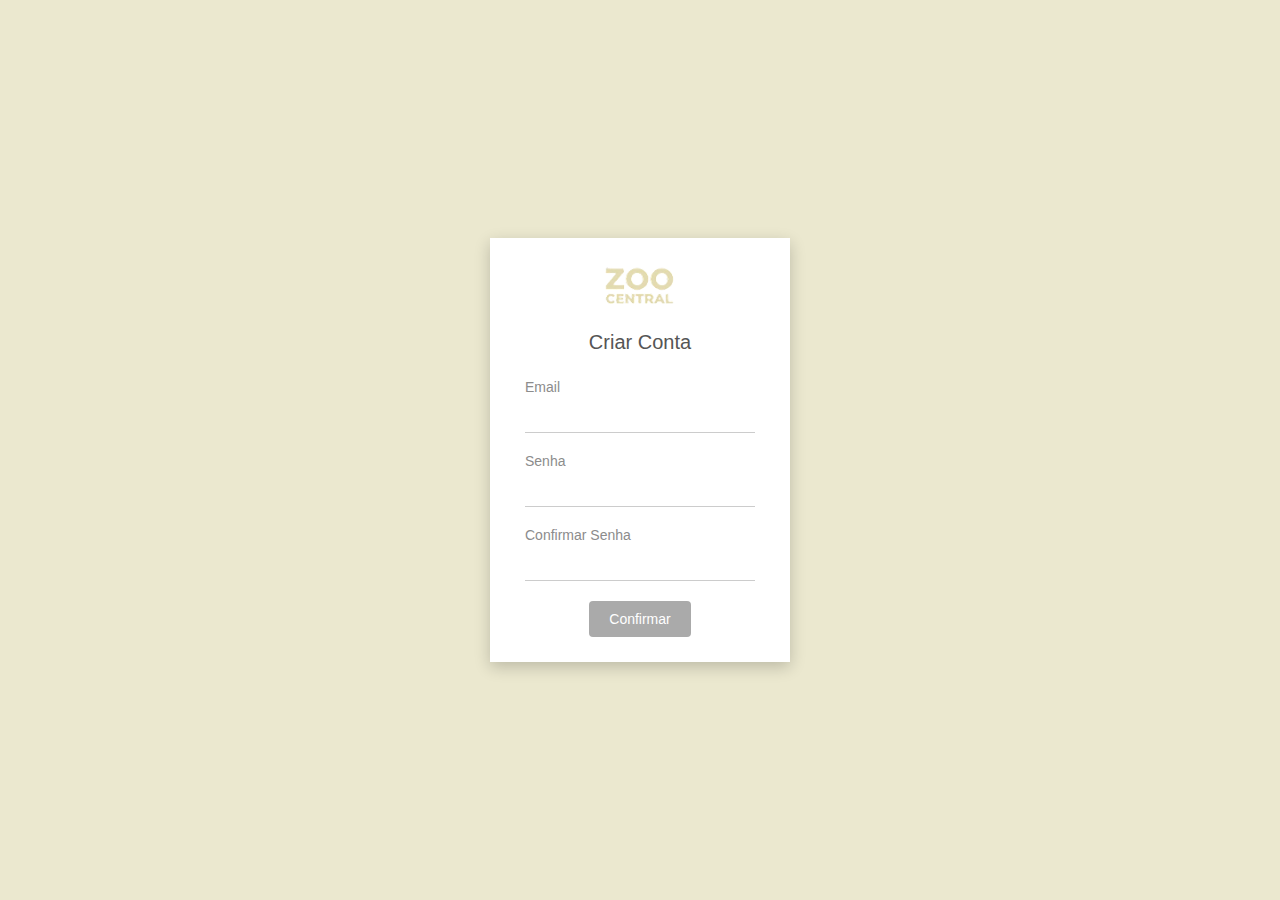
<file: src/components/login/indexCriarConta.html>
<!DOCTYPE html>
<html lang="pt-BR">
<head>
    <meta charset="UTF-8">
    <meta name="viewport" content="width=device-width, initial-scale=1.0">
    <title>Criar Conta</title>
    <link rel="stylesheet" href="/src/styles/styleCriarConta.css">
</head>
<body>
    <div class="container">
        <img src="/src/assets/images/LOGO (4).png" alt="Logo Jardim Real" class="logo" />
        
        <h1>Criar Conta</h1>

        <form>
            <div class="email">
                <label for="email-input">Email</label>
                <input type="email" id="email-input" required>
            </div>
            
            <div class="senha">
                <label for="senha-input">Senha</label>
                <input type="password" id="senha-input" required>
            </div>

            <div class="confirmar-senha">
                <label for="confirmar-senha-input">Confirmar Senha</label>
                <input type="password" id="confirmar-senha-input" required>
            </div>

            <button type="submit" class="button">Confirmar</button>
        </form>
    </div>
</body>
</html>
</file>
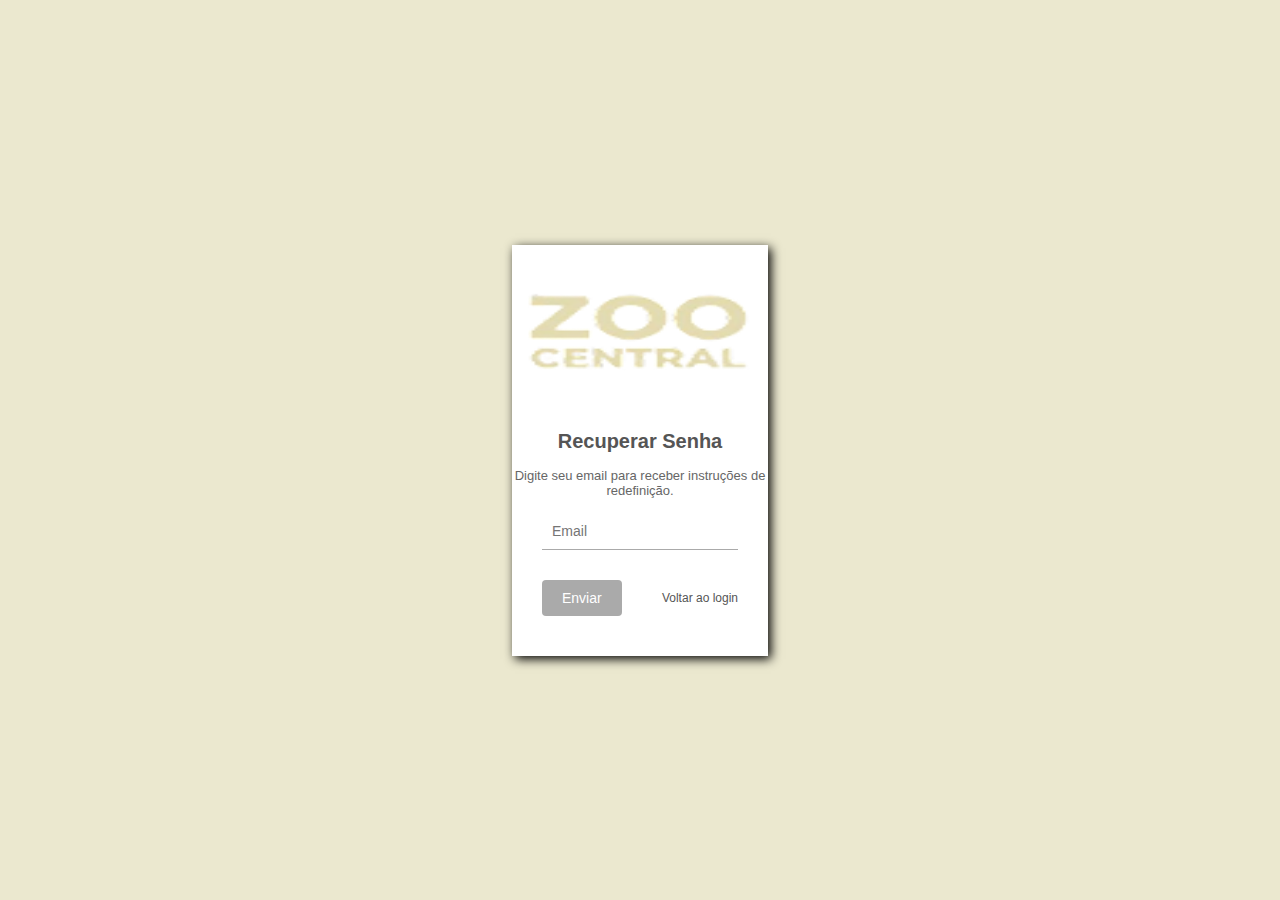
<file: src/components/login/indexRecuperar.html>
<!DOCTYPE html>
<html lang="pt-BR">

<head>
    <meta charset="UTF-8">
    <meta name="viewport" content="width=device-width, initial-scale=1.0">
    <title>Recuperar Senha - Jardim Real</title>
    <link rel="stylesheet" href="/src/styles/global.css">
    <link rel="stylesheet" href="/src/styles/styleLogin.css">
</head>

<body>
    <main>
        <div class="container">
            <img src="/src/assets/images/LOGO (4).png" alt="Logo Jardim Real" class="logo">
            <h1 class="title">Recuperar Senha</h1>
            <p class="subtitle">Digite seu email para receber instruções de redefinição.</p>
            <form class="login-form">

                <div class="sla">

                    <div class="entradas">

                        <label for=""></label>
                        <input type="email" placeholder="Email" required>

                    </div>

                    <div class="actions">
                        <button type="button" class="btn">Enviar</button>
                        <div class="links">
                            <a href="/src/components/login/login.html">Voltar ao login</a>
                        </div>
                    </div>
                </div>
            </form>
        </div>
    </main>
</body>

</html>
</file>
<file: src/styles/styleCriarConta.css>
* {
    margin: 0;
    padding: 0;
    box-sizing: border-box;
}

body {
    font-family: Arial, Helvetica, sans-serif;
    background-color: #EBE8CF;
    display: flex;
    justify-content: center;
    align-items: center;
    min-height: 100vh;
    color: #333333;
}

.container {
    background-color: rgb(255, 255, 255);
    padding: 25px 35px;
    box-shadow: 0 5px 15px rgba(0, 0, 0, 0.2);
    width: 100%;
    max-width: 300px;
    text-align: center;
}

.logo {
    width: 80px;
    margin-bottom: 15px;
}

h1 {
    font-size: 20px;
    font-weight: 500;
    color: #555555;
    margin-bottom: 25px;
}

.email,
.senha,
.confirmar-senha {
    text-align: left;
    margin-bottom: 20px;
}

.email label,
.senha label,
.confirmar-senha label {
    font-size: 14px;
    color: #8c8c8c;
    display: block;
    margin-bottom: 5px;
}

.email input,
.senha input,
.confirmar-senha input {
    width: 100%;
    border: none;
    border-bottom: 1px solid #cccccc;
    padding: 8px 0;
    background-color: transparent;
    font-size: 14px;
    color: #333333;
    outline: none;
    transition: border-color 0.3s;
}

.email input:focus,
.senha input:focus,
.confirmar-senha input:focus {
    border-bottom-color: #a0a0a0;
}

.button {
    border: none;
    padding: 10px 20px;
    cursor: pointer;
    font-size: 14px;
    border-radius: 4px;
    background-color: #aaa;
    color: white;
}

.botao:hover {
    background-color: #b3b3b3;
}
</file>
<file: src/styles/global.css>
* {
    padding: 0;
    margin: 0;
    box-sizing: border-box;
    scroll-behavior: smooth; 
}
</file>
<file: src/styles/styleLogin.css>
main {
    display: flex;
    justify-content: center;
    align-items: center;
    height: 100vh;
    padding: 0px 40%;

    background-color: #EBE8CF;
}

.container {
    text-align: center;
    width: 100%;
    display: flex;
    flex-direction: column;
    gap: 15px;
    padding: 40px 0px;
    font-family: Arial, Helvetica, sans-serif;
    background-color: rgb(255, 255, 255);
    box-shadow: black 3px 3px 10px;
}

.logo {
    height: 100px;
    margin-bottom: 30px;

    /* border: solid black 1px; */
}

.login-form {
    width: 100%;
    display: flex;
    flex-direction: column;
    gap: 15px;

    /* border: solid black 1px; */
}

.title {
    font-size: 20px;
    color: #555;
}

.subtitle {
    font-size: 13px;
    color: #666;

}

.sla{
    display: flex;
    flex-direction: column;
    gap: 15px;
    padding: 0px 30px;
    /* border: solid rgb(245, 0, 0) 1px; */
}

.login-form input {
    width: 100%;
    border: none;
    padding: 10px;
    font-size: 14px;
    outline: none;
    background: transparent;

    border-bottom: 1px solid #aaa;
    /* border: solid black 1px; */
}

.actions {
    display: flex;
    justify-content: space-between;
    align-items: center;
    margin-top: 15px;

    /* border: solid rgb(21, 255, 0) 1px; */
}

.btn {
    border: none;
    padding: 10px 20px;
    cursor: pointer;
    font-size: 14px;
    border-radius: 4px;
    background-color: #aaa;
    color: white;
}

.links {
    font-size: 12px;
    text-align: right;

    color: #555;
}

.links a {
    color: #555;
    text-decoration: none;
}

.links span {
    display: block;
}
</file>
